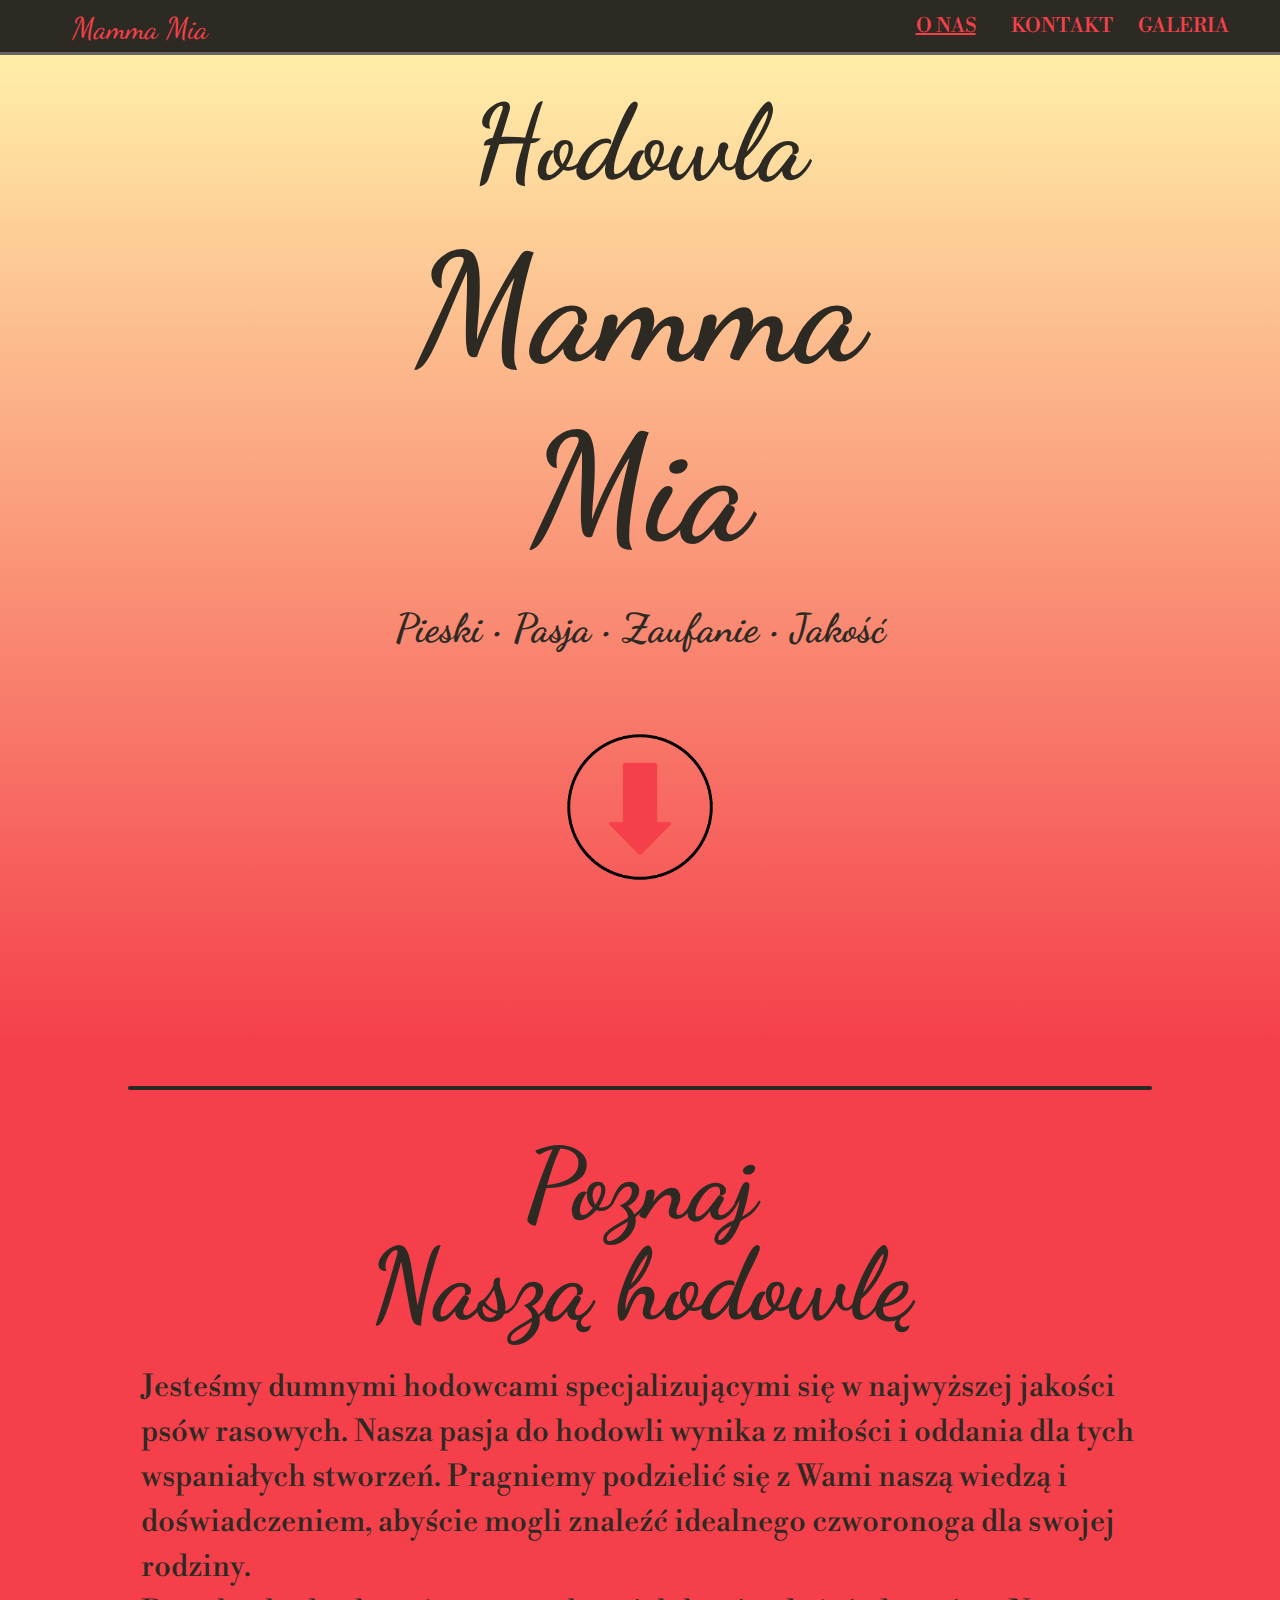
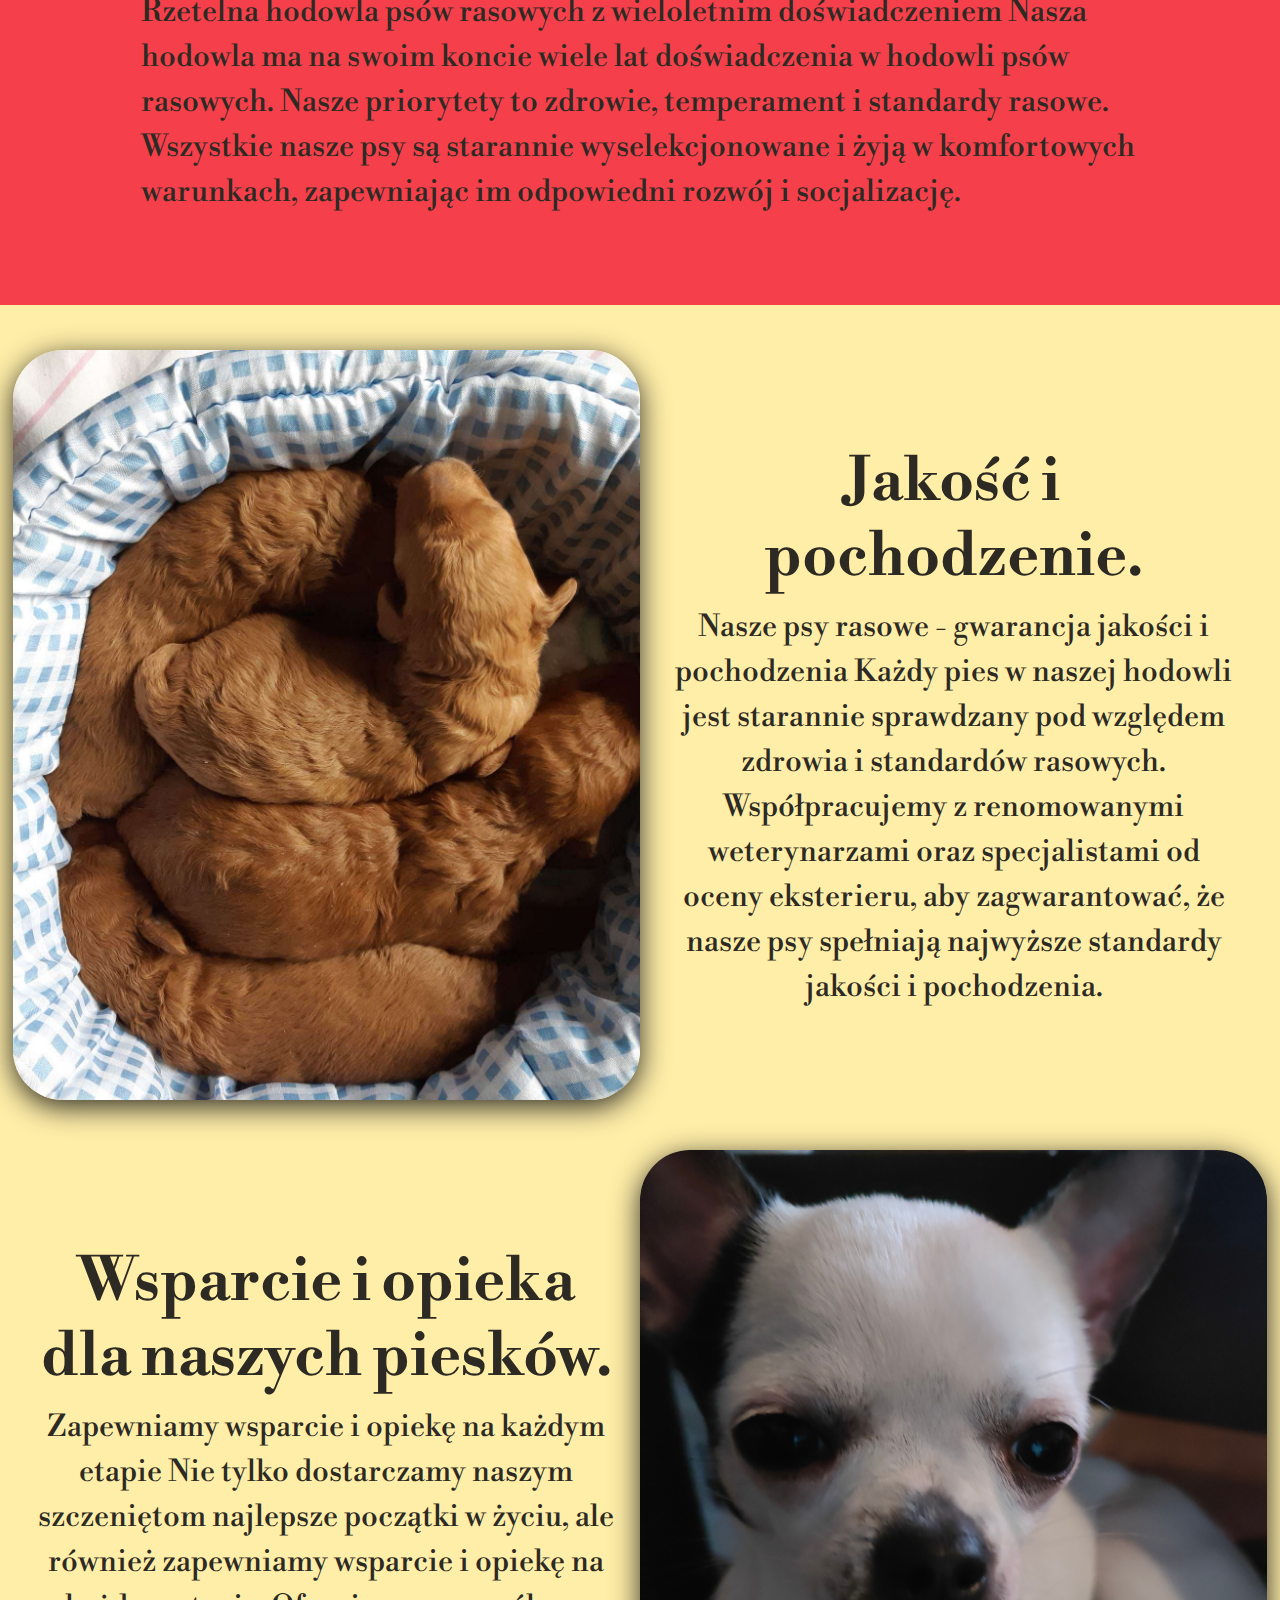
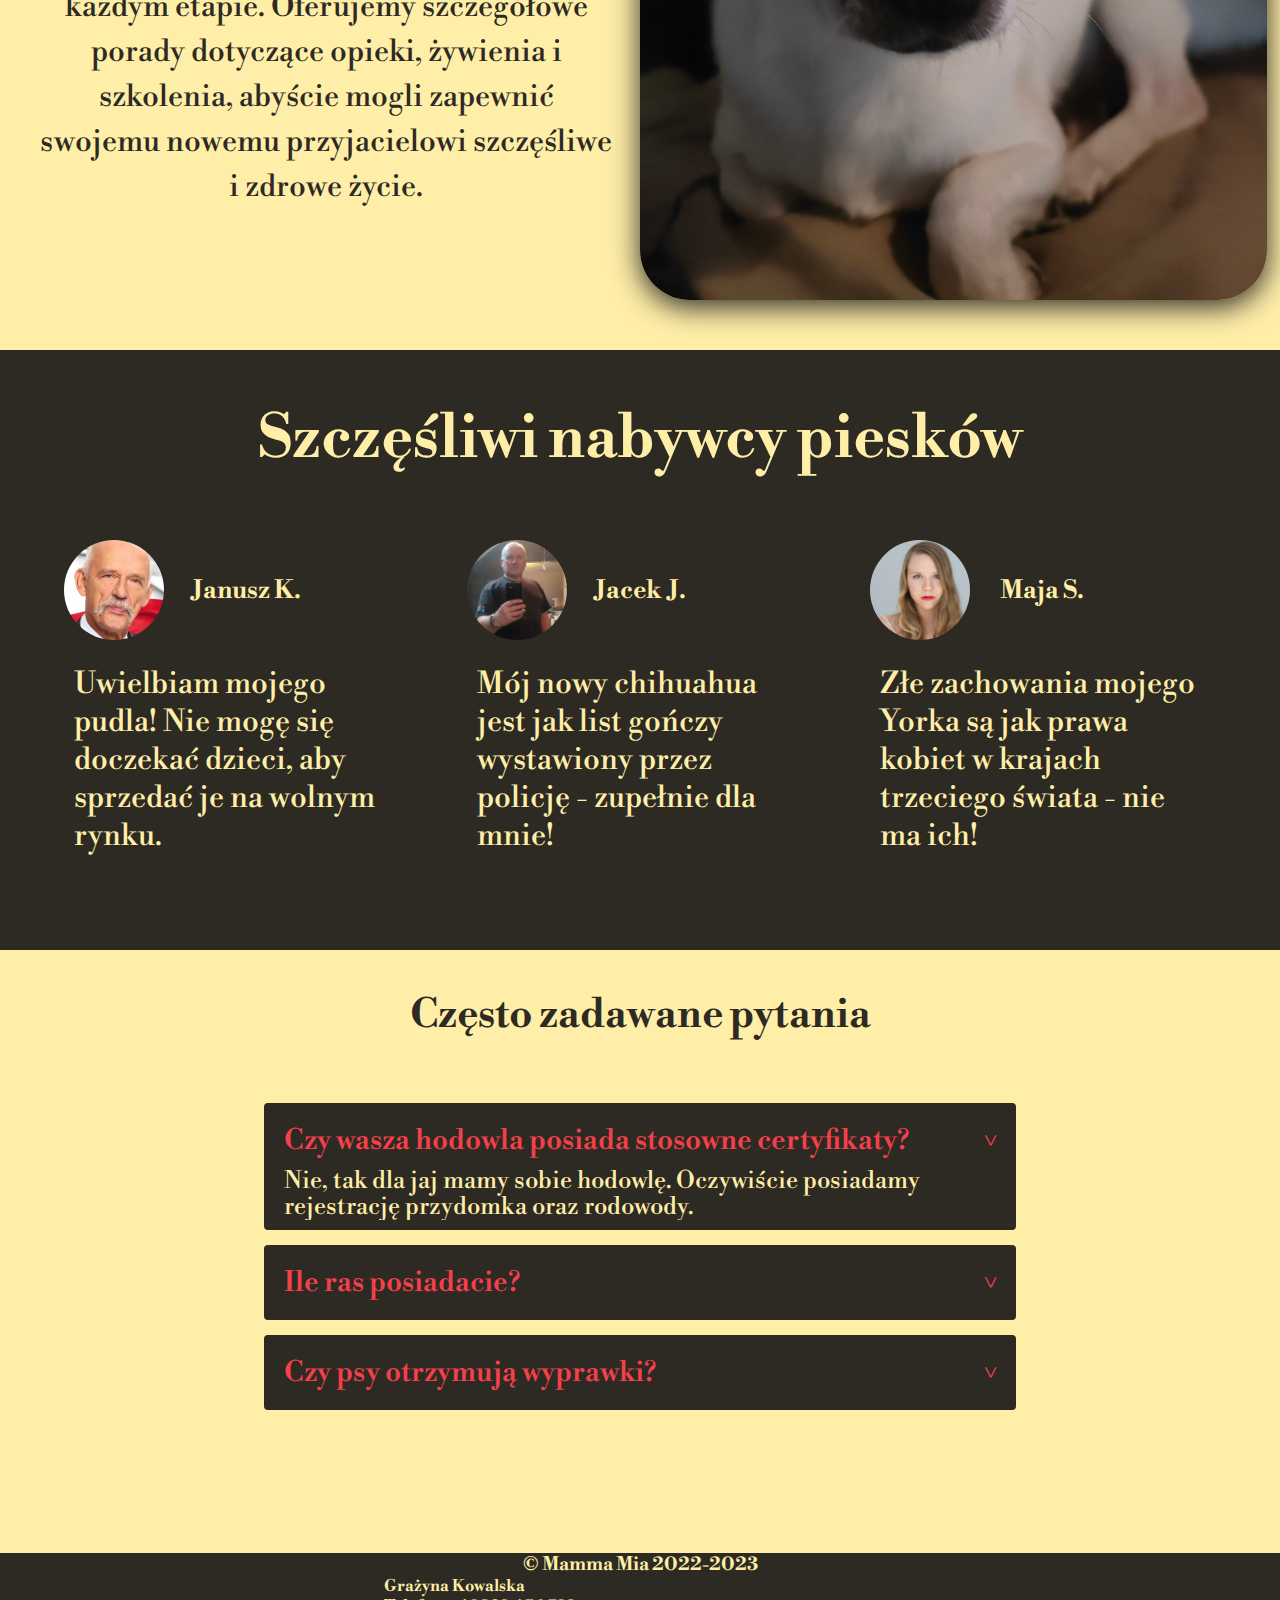
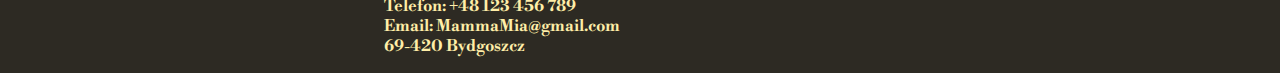
<file: index.html>
<!DOCTYPE html>
<html lang="pl-PL">
<head>
    <meta charset="UTF-8">

    <meta http-equiv='cache-control' content='no-cache'> 
    <meta http-equiv='expires' content='0'> 
    <meta http-equiv='pragma' content='no-cache'>
    <!-- Github rzeczy usunac gdy nie bedzie na githubie-->

    <link rel="preconnect" href="https://fonts.googleapis.com">
    <link rel="preconnect" href="https://fonts.gstatic.com" crossorigin>
    <link href="https://fonts.googleapis.com/css2?family=Libre+Bodoni&display=swap" rel="stylesheet">
    
    <link rel="preconnect" href="https://fonts.googleapis.com">
    <link rel="preconnect" href="https://fonts.gstatic.com" crossorigin>
    <link href="https://fonts.googleapis.com/css2?family=Dancing+Script:wght@700&display=swap" rel="stylesheet">    
    
    <meta name="description" content="Hodowla Mamma Mia to nasza domowa hodowla psów rasowych prowadzona z sercem i humorem">
    <meta name="keywords" content="Mamma Mia, Hodowla Mamma Mia, Hodowla, Hodowla psów">
    <meta name="author" content="Justyn Odyjas">

    <meta http-equiv="X-UA-Compatible" content="IE=edge">
    <meta name="viewport" content="width=device-width, initial-scale=1.0">
    <link rel="stylesheet" href="style.css">
    <title>Mamma Mia - O nas!</title>
</head>
<body>
    <nav> 
        <a class="logo_w_nav" href="index.html"> Mamma Mia </a>
        <a href="index.html" class="wybrane"> O nas</a>
        <a href="kontakt.html"> Kontakt</a>
        <a href="galeria.html"> Galeria</a>
    </nav>
    <main>



        <div class="header_i_glowny_tekst">
            <header>
               <!-- 
                <div class="koszyk">
                    <img class="img_koszyk"src="images/piesek_w_kocu.jpg" alt="Małe pudle w koszyczku">
                </div> 
                -->
                <div class="textWHeader">
                    <h1>Hodowla <br>Mamma Mia</h1>
                    <h3> Pieski • Pasja • Zaufanie • Jakość</h3>
                    <!-- img src="images/" alt="" class="logo"> -->
                    <a href="#Poznaj"> <img src="images/zobacz_dalej.png"></a>
                </div>
            </header>



            <div class="glowny_tekst">
                <div id="Poznaj" class="kreska_pod_header"></div>
                <h2> Poznaj <br> Naszą hodowlę </h2>
                <div class="flex">
                    <p>
                        Jesteśmy dumnymi hodowcami specjalizującymi się w najwyższej jakości psów rasowych. Nasza pasja do hodowli wynika z miłości i oddania dla tych wspaniałych stworzeń. Pragniemy podzielić się z Wami naszą wiedzą i doświadczeniem, abyście mogli znaleźć idealnego czworonoga dla swojej rodziny.
                        <br>
                        Rzetelna hodowla psów rasowych z wieloletnim doświadczeniem
Nasza hodowla ma na swoim koncie wiele lat doświadczenia w hodowli psów rasowych. Nasze priorytety to zdrowie, temperament i standardy rasowe. Wszystkie nasze psy są starannie wyselekcjonowane i żyją w komfortowych warunkach, zapewniając im odpowiedni rozwój i socjalizację.
                    </p>
                    <div class="puste_miejsce"></div>                
                </div>
    
            </div>
        </div>



        <div class="zdjecie_z_tekstem">
            <div class="zdjecie">
                <img src="images/pieski_w_koszyczku.jpg" alt="Zdjecie bozenki">
            </div>
            <div>
                <h2>Jakość i pochodzenie. </h2>
                <p>
                    Nasze psy rasowe - gwarancja jakości i pochodzenia
                    Każdy pies w naszej hodowli jest starannie sprawdzany pod względem zdrowia i standardów rasowych. Współpracujemy z renomowanymi weterynarzami oraz specjalistami od oceny eksterieru, aby zagwarantować, że nasze psy spełniają najwyższe standardy jakości i pochodzenia.
                </p>
            </div>
        </div>
        <div class="zdjecie_z_tekstem">
            <div>
                <h2>Wsparcie i opieka dla naszych piesków. </h2>
                <p>
                    Zapewniamy wsparcie i opiekę na każdym etapie
                    Nie tylko dostarczamy naszym szczeniętom najlepsze początki w życiu, ale również zapewniamy wsparcie i opiekę na każdym etapie. Oferujemy szczegółowe porady dotyczące opieki, żywienia i szkolenia, abyście mogli zapewnić swojemu nowemu przyjacielowi szczęśliwe i zdrowe życie.
                </p>
            </div>
            <div class="zdjecie">
                <img src="images/IMG20220411135543.jpg" alt="Zdjecie bozenki">
            </div>
        </div>


        
        <div class="opinie">
            <h2>Szczęśliwi nabywcy piesków</h2>
            <div class="klient">
                <div class="o_kliencie">
                    <div class="klient_zdjecie_div">
                        <img src="images/klient1.jpg" alt="">
                    </div>
                    <h3>Janusz K.</h3>
                </div>
                <br>
                <p> Uwielbiam mojego pudla! Nie mogę się doczekać dzieci, aby sprzedać je na wolnym rynku.</p>

            </div>
            <div class="rozdzielacz_opini"></div>
            <div class="klient">
                <div class="o_kliencie">
                    <div class="klient_zdjecie_div">
                        <img src="images/klient2.webp" alt="">
                    </div>
                    <h3>Jacek &nbspJ.</h3>
                </div>
                <br>
            
                <p>
                    Mój nowy chihuahua jest jak list gończy wystawiony przez policję - zupełnie dla mnie!
                </p>
            </div>

            <div class="rozdzielacz_opini"></div>

            <div class="klient">
                    <div class="o_kliencie">
                        <div class="klient_zdjecie_div">
                            <img src="images/klient3.jpg" alt="">
                        </div>
                        <h3>Maja S.</h3>
                    </div>
                    <br>
                 <p> 
                    Złe zachowania mojego Yorka są jak prawa kobiet w krajach trzeciego świata - nie ma ich!
                </p>
            </div>
        </div>
        <div>
            <br><br>
        </div>
        <div class="pytania_i_odpowiedzi">
            <h2> Często zadawane pytania</h2>
            <ul>
                <li>
                    <label for="jeden"> Czy wasza hodowla posiada stosowne certyfikaty? <span>&#x3e;</span></label>
                    <input type="radio" name="faq" id="jeden" checked>
                    <div class="odpowiedz">
                        <p>Nie, tak dla jaj mamy sobie hodowlę. Oczywiście posiadamy rejestrację przydomka oraz rodowody.</p>
                    </div>
                </li>
                <li>
                    <label for="dwa"> Ile ras posiadacie? <span>&#x3e;</span></label>
                    <input type="radio" name="faq" id="dwa">
                    <div class="odpowiedz">
                        <p>Jedną kocią oraz trzy psie.<strong> Kot Brytyjski krótkowłosy </strong>, a z psich posiadamy <strong> Pudle, Yorki, Chihuahuły </strong></p>
                    </div>
                </li>
                <li>
                    <label for="trzy"> Czy psy otrzymują wyprawki? <span>&#x3e;</span></label>
                    <input type="radio" name="faq" id="trzy">
                    <div class="odpowiedz">
                        <p>Psy otrzymują do domu wyprawki Royal Canin. Są w nich wszystkie potrzebne rzeczy psu na start, oraz kod rabatowy na karmę.</p>
                    </div>
                </li>
            </ul>
        </div>
        <footer>
            <h3> &copy; Mamma Mia 2022-2023</h3>
            <div>
                <h4> Grażyna Kowalska</h4>
                <h4> Telefon: +48 123 456 789</h4>
                <h4> Email: MammaMia@gmail.com</h4>
                <h4> 69-420 Bydgoszcz</h4>
            </div>
        </footer>
    </main>
</body>
</html>
</file>
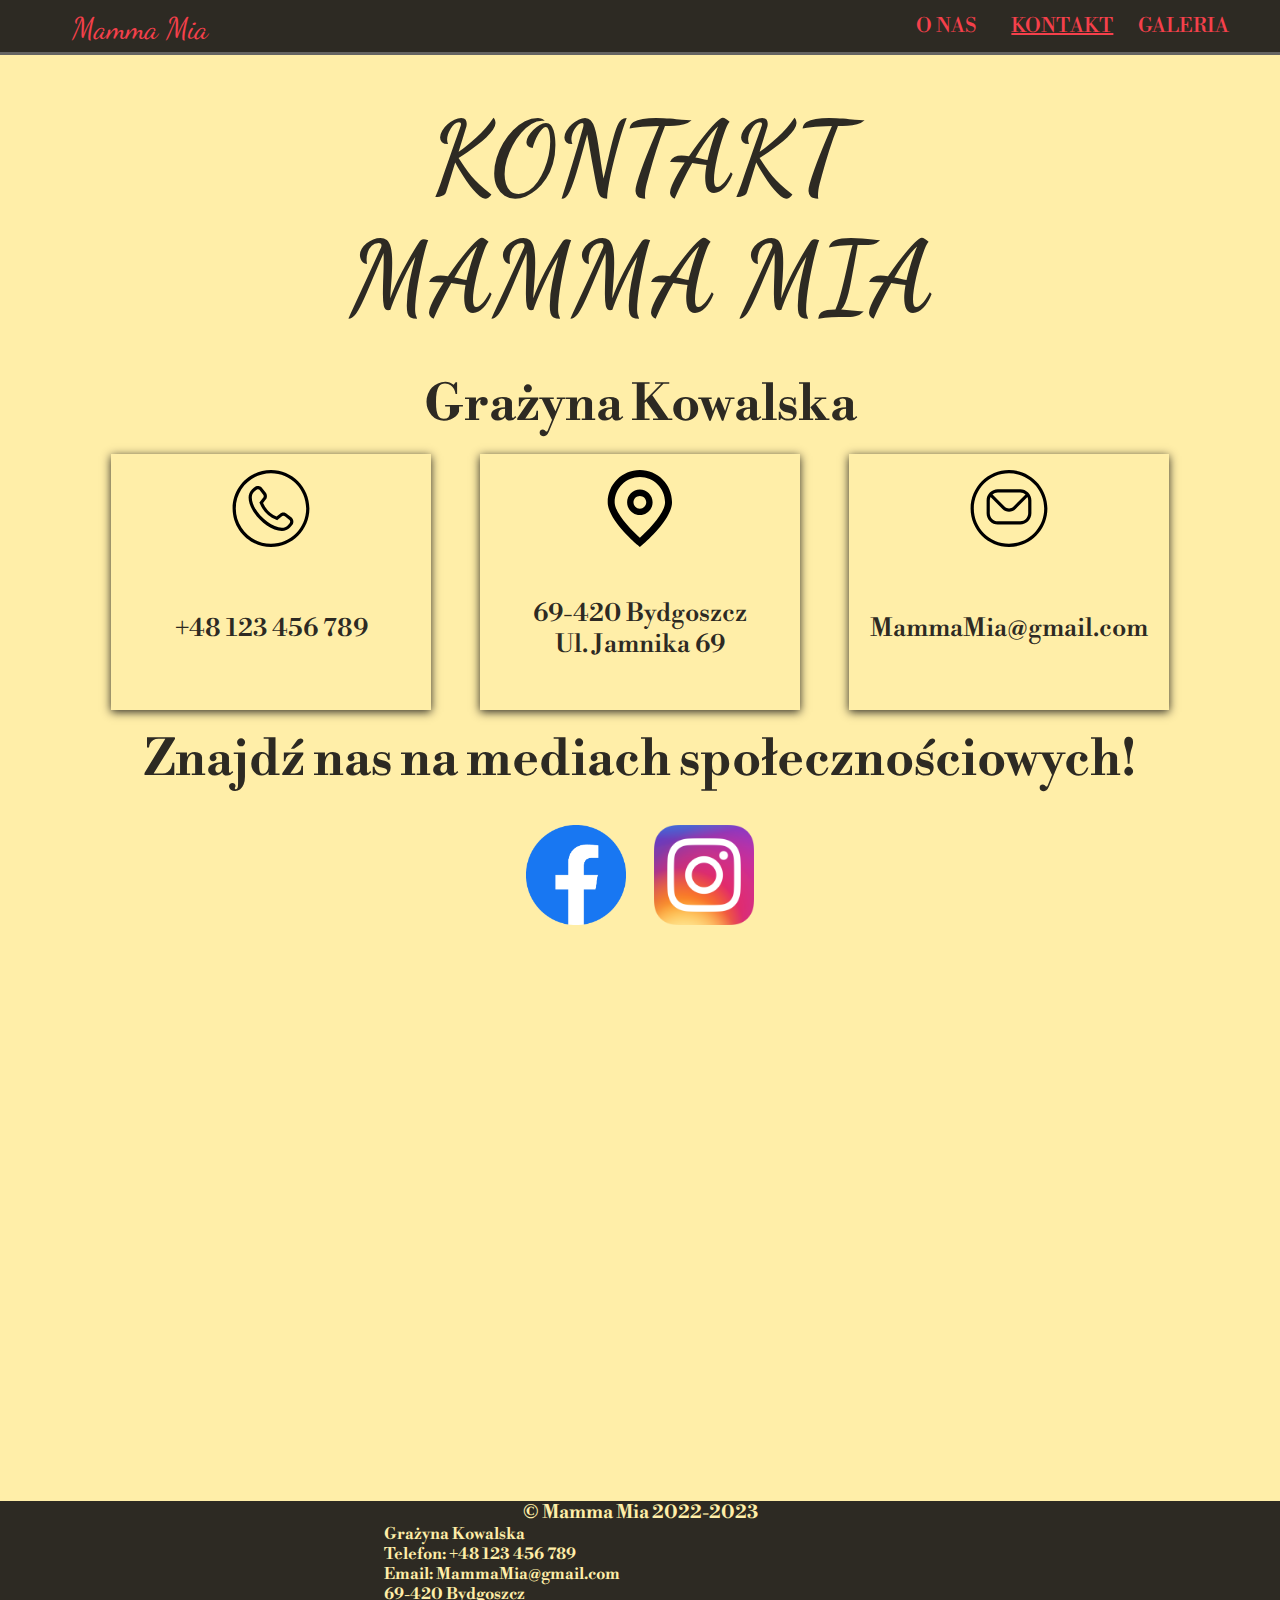
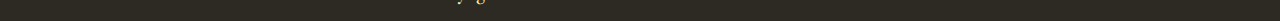
<file: kontakt.html>
<!DOCTYPE html>
<html lang="pl-PL">
<head>
    <meta charset="UTF-8">

    <meta http-equiv='cache-control' content='no-cache'> 
    <meta http-equiv='expires' content='0'> 
    <meta http-equiv='pragma' content='no-cache'>
    <!-- Github rzeczy usunac gdy nie bedzie na githubie-->
    
    <link rel="preconnect" href="https://fonts.googleapis.com">
    <link rel="preconnect" href="https://fonts.gstatic.com" crossorigin>
    <link href="https://fonts.googleapis.com/css2?family=Libre+Bodoni&display=swap" rel="stylesheet">
    
    <meta name="description" content="Hodowla Mamma Mia to nasza domowa hodowla psów rasowych prowadzona z sercem i humorem">
    <meta name="keywords" content="Mamma Mia, Hodowla Mamma Mia, Hodowla, Hodowla psów, Hodowla Mamma Mia Kontakt">
    <meta name="author" content="Justyn Odyjas">

    <link rel="preconnect" href="https://fonts.googleapis.com">
    <link rel="preconnect" href="https://fonts.gstatic.com" crossorigin>
    <link href="https://fonts.googleapis.com/css2?family=Dancing+Script:wght@700&display=swap" rel="stylesheet">  
    <meta http-equiv="X-UA-Compatible" content="IE=edge">
    <meta name="viewport" content="width=device-width, initial-scale=1.0">
    <link rel="stylesheet" href="style.css">
    <title>Kontakt</title>
</head>
<body>
    <nav> 
        <a class="logo_w_nav" href="index.html"> Mamma Mia </a>
        <a href="index.html"> O nas</a>
        <a href="kontakt.html" class="wybrane" > Kontakt</a>
        <a href="galeria.html"> Galeria</a>
    </nav>
    <main>
        <div class="kontakt">
            <div class="kontakt_lewy">
                    <h1> Kontakt <br> Mamma Mia </h1>
                    <h2> Grażyna Kowalska </h2>
                <div class="kontakt_tekst">
                    
                    <div class="ikonka">
                        <img src="images/circle-phone.svg">
                        <p>+48 123 456 789</p>
                    </div>
                    <div class="ikonka">
                        <img src="images/marker.svg">
                        <p>69-420 Bydgoszcz <br> Ul. Jamnika 69</p>
                    </div>
                    <div class="ikonka">
                        <img src="images/circle-envelope.svg">
                        <p>MammaMia@gmail.com</p>
                    </div>       

                    <!--
                    <h1> Kontakt </h2>
                    <br>
                    <h1> Mamma Mia</h2>
                    <br>
                    <h2> Grażyna Kowalska</h2>
                    <br>
                    <p>Adres: 69-420 Bydgoszcz, Ul. Jamnika 69 <br> tel. +48 123 456 789 <br> email: MammaMia@gmail.com</p>
                    -->
                </div>

                <div class="kontakt_media">
                    <h2> Znajdź nas na mediach społecznościowych!</h2>
                    <br> <br>
                    <a href="https://www.facebook.com/"> <img src="images/fb.png" width="100px" alt="Nasz facebook"></a>
                    <a href="https://www.facebook.com/"> <img src="images/Instagram_icon.png.webp" width="100px" alt="Nasz facebook"></a>
                </div>
            </div>
            <div class="mapa">
                <iframe src="https://www.google.com/maps/embed?pb=!1m18!1m12!1m3!1d153225.48196999475!2d17.72638861757867!3d53.12548596828899!2m3!1f0!2f0!3f0!3m2!1i1024!2i768!4f13.1!3m3!1m2!1s0x47031386764ebd6f%3A0xe49ee48c4b65f30e!2sBydgoszcz!5e0!3m2!1spl!2spl!4v1683142402742!5m2!1spl!2spl" width="220%" height="95%" style="border:0;" allowfullscreen="" loading="lazy" referrerpolicy="no-referrer-when-downgrade"></iframe>            
            </div>
        </div>
        <footer>
            <h3> &copy; Mamma Mia 2022-2023</h3>
            <div>
                <h4> Grażyna Kowalska</h4>
                <h4> Telefon: +48 123 456 789</h4>
                <h4> Email: MammaMia@gmail.com</h4>
                <h4> 69-420 Bydgoszcz</h4>
            </div>
        </footer>
    </main>
</body>
</html>
</file>
<file: style.css>
* {
    box-sizing: border-box;
    padding: 0px;
    margin: 0px;
    font-family: 'Libre Bodoni', serif;
}
:root {
    /* może  #ffe88c;  Mamie się podobają:  #ED0004 #0023E0 #FFF1F0*/
    --color1: #ffeea8;
    --color2: #2d2a23;
    --color3: #fc2634;
    --color4: #f5404b;

    /*
    --color1: #ffeea8;
    --color2: #2d2a23;
    --color3: #fc2634;
    --color4: #f5404b; */
}

body {
    color: var(--color2);
    background: var(--color1)
    /* linear-gradient(45deg,rgba(155,167,177, 0.7), transparent),
    repeating-linear-gradient(45deg, rgba(200,148,93,0.5) 0%,rgba(200,148,93, 1) 5%, rgb(112,75,50) 5%, rgba(112,75,50,0.5) 6%,transparent 6%,transparent 25%),
    rgba(143,169,188,0.5) repeating-linear-gradient(-45deg, rgb(117,118,121) 0%, rgba(117,118,121,0.5) 5%, transparent 5%, transparent 30%) */
    /* piękny griadient mojej roboty :) */
}
nav{
    display: flex;
    justify-content: flex-end;
    background-color: var(--color2);
    top: 0%;
    width: 100vw;
    display: flex;
    position: fixed;
    height: 55px;
    align-items:center;
    z-index: 999;
    border-bottom: 3px solid rgba(128, 128, 128, 0.683);
    padding-right: 3%;

}
nav a {
    margin: 1%;
    font-size: 20px;
    text-align: center;
    display: flex;
    align-items: center;
    justify-content: center;
    width: 120px;
    height: 60%;
    color: var(--color4);
    text-decoration: none;
    text-transform:uppercase ;
    border-radius: 25px;
}
nav a:hover {
    opacity: 0.8;
    color: #fc2634;
}
nav > .wybrane {
    text-decoration: 2px var(--color4) underline;
}
nav h1 {
    text-align: right;
    margin-left:25%;
}
nav h2 {
    margin-right: auto;
    margin-left: 5%;
    font-family: 'Dancing Script', cursive;
    color: var(--color1);
}
.logo_w_nav {
    text-align: left;
    margin-left:25%;
    padding-left: 60px;
    margin: 1%;
    font-size: 30px;
    display: inline;
    width: 100%;
    height: 60%;
    color: var(--color4);
    text-decoration: none;
    border-radius: 25px;
    text-transform: none;
    font-family: 'Dancing Script', cursive;
}
.header_i_glowny_tekst {
    margin: 0%;
    margin-bottom: 5vh;
    background-color: var(--color4);
}
header{
    background-image: linear-gradient(var(--color1) 0%,var(--color4) 100%);
    min-height: 95vh;
    align-items: center;
    justify-content: center;
    display: flex;
    flex-wrap: wrap;
    margin-top: 55px;
    /*     flex-direction: column; */

}
.textWHeader a{
    font-size: 45px;
    border-radius: 50px;
    display: inline-block;
    padding: 5px 0;
    text-decoration: none;
    font-weight: bold;
    width: 100%;
}
.textWHeader img{
    display: inline-block;
    width: 300px;
    }
.kreska_pod_header{
    margin: auto;
    width: 80vw;
    height: 0.5vh;
    background-color: var(--color2);
    margin-top: -5vh;
    border-radius: 75px;
}
.logo{
    margin-top: 15%;
    width: 50%;
    border-radius: 50%;
}
.img_koszyk {
    width: 100%;
    height: 100%;
    object-fit: cover;
    object-position: 25% 75%;
    opacity: 0.7;
    /*     ladnie zdjecie przycina :) */

}
.koszyk{
    text-align: center;
    width: 50%;
    height: 100%;

}
.textWHeader {
    height: 100%;
    margin: 5% 0%;
    text-align: center;
    
}
.textWHeader > h1 {
    margin-top: -80px;
    font-family: 'Dancing Script', cursive;
    font-size: 150px;
}
.textWHeader > h1::first-line {
    font-family: 'Dancing Script', cursive;
    font-size: 70%;
}
.textWHeader > h3{
    font-family: 'Dancing Script', cursive;
    font-size: 250%;
    margin-top: 5%;
}
main > div {
    margin: 0px 1%;
}
.glowny_tekst {
    background-color: var(--color4);
    padding: 10vh 10vw;
}
.glowny_tekst h2 {
    font-family: 'Dancing Script', cursive;

    text-align: center;
    font-size:100px;
    line-height: 100px;
    margin-bottom: 30px;
    padding-top: 5vh;
}
.glowny_tekst p {
    padding: 0px 1vw;
    line-height: 45px;
    min-width: 200px;
    margin-top: 2vh;
    font-size: 30px;
}

.puste_miejsce {
    min-width: 30%;
    height: 0px;
}
.zdjecie_z_tekstem {
    margin-bottom: 5vh;
    min-height: 200px;
    display: flex;
    align-items: center;
}
.zdjecie_z_tekstem div{
    width: 50%;
}
.zdjecie {
    width: 50%;
}
.zdjecie_z_tekstem img {
    box-shadow: var(--color2) 0px 7px 29px 0px;    
    width: 100%;
    height: 750px;
    border-radius: 50px;
    object-fit: cover;
}
.zdjecie_z_tekstem h2 {
    font-size: 60px;
    margin: 0 20px;
    padding: 5px;
    text-align: center; 
}
.zdjecie_z_tekstem p {
    font-size: 30px;
    margin: 0 20px;
    padding: 5px;
    text-align: center;
    line-height: 45px;
}
.opinie {
    height: 600px;
    display: flex;
    flex-wrap: wrap;
    margin: 0px;
    background-color: var(--color2);
    color: var(--color1);
    align-items: center;
    justify-content: center;
    gap: 2.5%;
    padding: 4% 5%;
}
.o_kliencie {
    display: flex;
}
.klient_zdjecie_div {
    width: 100px;
    height: 100px;
}
.opinie img{
    -webkit-user-drag: none;  
    width: 100%;
    object-fit: cover;
    height: 100%;
    border-radius: 50%;
}
.opinie h2 {
    align-self: first baseline;
    text-align: center;
    width: 100%;
    font-size: 60px;
    margin-bottom: 20px;
}
.klient {
    width: 30%;
    height: 70%;
    border-radius: 40px;
}
.rozdzielacz_opini {
    border-radius: 75px;
    background-color: var(--color4);
    width: 0vw;
    height: 0.5vh;
}
.opinie p {
    color: var(--color1);
    font-size: 30px;
    padding: 5px 10px;
}
.opinie h3 {
    width: 60%;
    margin: auto;
    color: var(--color1);
    font-size: 25px;
    padding: 0px 10px;
}

.pytania_i_odpowiedzi {
    color: var(--color1);
}
.pytania_i_odpowiedzi > h2 {
    color: var(--color2);
    width: 100%;
    text-align: center;
    font-size: 40px;
    margin-bottom: 5%;
}
.pytania_i_odpowiedzi label{
    color: var(--color4);
    padding: 10px;
    display: flex;
    align-items: center;
    justify-content: space-between;
    font-size: 28px;
    font-weight: 500;
    cursor: pointer;
}
.pytania_i_odpowiedzi label + input[type="radio"] {
    display: none;
}
.pytania_i_odpowiedzi span {
    transform: rotate(90deg);
    font-size: 22px;
}
.pytania_i_odpowiedzi ul {
    margin: 0% auto;
    width: 60%;
    min-height: 50vh;
}
.pytania_i_odpowiedzi li {
    list-style: none;
    width: 100%;
    margin-bottom: 2%;
    background-color: var(--color2);
    padding: 10px;
    border-radius: 4px;
}
.pytania_i_odpowiedzi .odpowiedz {
    font-size: 24px;
    padding: 0 10px;
    line-height: 26px;
    max-height: 0;
    overflow: hidden;
    transition: max-height 0s linear;
}
.pytania_i_odpowiedzi label + input[type="radio"]:checked + .odpowiedz {
    max-height: 1000vh;
}
footer {
    background-color: var(--color2);
    color: var(--color1);
    height: 120px;
    text-align: left;
}
footer h3 {
    text-align: center;
}
footer div {
    width: 40%;
    margin-left: 30%;
}
input[type="radio"]:checked + .pytania_i_odpowiedzi::before span {
    color: blue;
}
/* dla galeri 33: https://1stwebdesigner.com/css-effects/ 

██████████████████████████████████████████████████████████████████████████████████████████████████████████
█░░░░░░░░░░░░░░█░░░░░░░░░░░░░░█░░░░░░█████████░░░░░░░░░░░░░░█░░░░░░░░░░░░░░░░███░░░░░░░░░░█░░░░░░░░░░░░░░█
█░░▄▀▄▀▄▀▄▀▄▀░░█░░▄▀▄▀▄▀▄▀▄▀░░█░░▄▀░░█████████░░▄▀▄▀▄▀▄▀▄▀░░█░░▄▀▄▀▄▀▄▀▄▀▄▀░░███░░▄▀▄▀▄▀░░█░░▄▀▄▀▄▀▄▀▄▀░░█
█░░▄▀░░░░░░░░░░█░░▄▀░░░░░░▄▀░░█░░▄▀░░█████████░░▄▀░░░░░░░░░░█░░▄▀░░░░░░░░▄▀░░███░░░░▄▀░░░░█░░▄▀░░░░░░▄▀░░█
█░░▄▀░░█████████░░▄▀░░██░░▄▀░░█░░▄▀░░█████████░░▄▀░░█████████░░▄▀░░████░░▄▀░░█████░░▄▀░░███░░▄▀░░██░░▄▀░░█
█░░▄▀░░█████████░░▄▀░░░░░░▄▀░░█░░▄▀░░█████████░░▄▀░░░░░░░░░░█░░▄▀░░░░░░░░▄▀░░█████░░▄▀░░███░░▄▀░░░░░░▄▀░░█
█░░▄▀░░██░░░░░░█░░▄▀▄▀▄▀▄▀▄▀░░█░░▄▀░░█████████░░▄▀▄▀▄▀▄▀▄▀░░█░░▄▀▄▀▄▀▄▀▄▀▄▀░░█████░░▄▀░░███░░▄▀▄▀▄▀▄▀▄▀░░█
█░░▄▀░░██░░▄▀░░█░░▄▀░░░░░░▄▀░░█░░▄▀░░█████████░░▄▀░░░░░░░░░░█░░▄▀░░░░░░▄▀░░░░█████░░▄▀░░███░░▄▀░░░░░░▄▀░░█
█░░▄▀░░██░░▄▀░░█░░▄▀░░██░░▄▀░░█░░▄▀░░█████████░░▄▀░░█████████░░▄▀░░██░░▄▀░░███████░░▄▀░░███░░▄▀░░██░░▄▀░░█
█░░▄▀░░░░░░▄▀░░█░░▄▀░░██░░▄▀░░█░░▄▀░░░░░░░░░░█░░▄▀░░░░░░░░░░█░░▄▀░░██░░▄▀░░░░░░█░░░░▄▀░░░░█░░▄▀░░██░░▄▀░░█
█░░▄▀▄▀▄▀▄▀▄▀░░█░░▄▀░░██░░▄▀░░█░░▄▀▄▀▄▀▄▀▄▀░░█░░▄▀▄▀▄▀▄▀▄▀░░█░░▄▀░░██░░▄▀▄▀▄▀░░█░░▄▀▄▀▄▀░░█░░▄▀░░██░░▄▀░░█
█░░░░░░░░░░░░░░█░░░░░░██░░░░░░█░░░░░░░░░░░░░░█░░░░░░░░░░░░░░█░░░░░░██░░░░░░░░░░█░░░░░░░░░░█░░░░░░██░░░░░░█
██████████████████████████████████████████████████████████████████████████████████████████████████████████
*/
.galeria_header {
    margin: 0%;
    margin: 55px 0px;
        width: 100%;
    height: 45vh;
    background-color: var(--color1);
}
.galeria_header h1 {
    text-align: center;


    font-size: 100px;
    font-family: 'Dancing Script', cursive;
}
.galeria_header p {
    text-align: center;
    font-size: 50px;
    margin: 50px 5%;
}
.galeria_header h3 {
    text-align: center;
    font-size: 40px;
}







.grid {
    margin: 0px auto;
    padding: 5vh;
    width: 96vw;
    background-color: rgba(128, 128, 128, 0.8);
    display: grid;
    grid-template-columns: repeat(4, 21.5vw);
    grid-template-rows: repeat(4, 50vh);
    grid-auto-rows: 50vh;
    column-gap: 2vh;
    row-gap: 2vh;
}
.grid img {
    width: 100%;
    height: 100%;
    object-fit: cover;
    object-position: 50% 50%;

    position: relative;
    display: block;
}
.galeria_zdjecie {
    padding: 2%;
    color: white;
    position: relative;
    text-align: center;

    overflow: hidden;
    cursor: default;
    background-color: var(--color4);
}
.galeria_zdjecie img:hover{
    transition: all 0.4s ease-in-out;
    opacity: 80%;
	transform: scale(1.1);

}
.galeria_zdjecie:hover .maska { 
	opacity: 1;
}
.maska {
    width: 100%;
    height: 100%;
    
    position: absolute;
    top: 0;
    left: 0;
    opacity: 0;
    background-color: rgba(0, 0, 0, 0.7); 
    transition: all 0.4s ease-in-out;
}

.galeria_zdjecie h2{
    margin-top: 10%;
    width: 100%;
    background-color: #704b32;
    font-size: 40px;
}
.galeria_zdjecie p{
    margin-top: 5%;
    font-size: 25px;
}







.col_span2 {
    grid-column-end: span 2;
}
.row_span2 {
    grid-row-end: span 2;
}
.col_span3 {
    grid-column-end: span 3;
}

/* 
██████████████████████████████████████████████████████████████████████████████████████████████████████████████████████
█░░░░░░██░░░░░░░░█░░░░░░░░░░░░░░█░░░░░░██████████░░░░░░█░░░░░░░░░░░░░░█░░░░░░░░░░░░░░█░░░░░░██░░░░░░░░█░░░░░░░░░░░░░░█
█░░▄▀░░██░░▄▀▄▀░░█░░▄▀▄▀▄▀▄▀▄▀░░█░░▄▀░░░░░░░░░░██░░▄▀░░█░░▄▀▄▀▄▀▄▀▄▀░░█░░▄▀▄▀▄▀▄▀▄▀░░█░░▄▀░░██░░▄▀▄▀░░█░░▄▀▄▀▄▀▄▀▄▀░░█
█░░▄▀░░██░░▄▀░░░░█░░▄▀░░░░░░▄▀░░█░░▄▀▄▀▄▀▄▀▄▀░░██░░▄▀░░█░░░░░░▄▀░░░░░░█░░▄▀░░░░░░▄▀░░█░░▄▀░░██░░▄▀░░░░█░░░░░░▄▀░░░░░░█
█░░▄▀░░██░░▄▀░░███░░▄▀░░██░░▄▀░░█░░▄▀░░░░░░▄▀░░██░░▄▀░░█████░░▄▀░░█████░░▄▀░░██░░▄▀░░█░░▄▀░░██░░▄▀░░███████░░▄▀░░█████
█░░▄▀░░░░░░▄▀░░███░░▄▀░░██░░▄▀░░█░░▄▀░░██░░▄▀░░██░░▄▀░░█████░░▄▀░░█████░░▄▀░░░░░░▄▀░░█░░▄▀░░░░░░▄▀░░███████░░▄▀░░█████
█░░▄▀▄▀▄▀▄▀▄▀░░███░░▄▀░░██░░▄▀░░█░░▄▀░░██░░▄▀░░██░░▄▀░░█████░░▄▀░░█████░░▄▀▄▀▄▀▄▀▄▀░░█░░▄▀▄▀▄▀▄▀▄▀░░███████░░▄▀░░█████
█░░▄▀░░░░░░▄▀░░███░░▄▀░░██░░▄▀░░█░░▄▀░░██░░▄▀░░██░░▄▀░░█████░░▄▀░░█████░░▄▀░░░░░░▄▀░░█░░▄▀░░░░░░▄▀░░███████░░▄▀░░█████
█░░▄▀░░██░░▄▀░░███░░▄▀░░██░░▄▀░░█░░▄▀░░██░░▄▀░░░░░░▄▀░░█████░░▄▀░░█████░░▄▀░░██░░▄▀░░█░░▄▀░░██░░▄▀░░███████░░▄▀░░█████
█░░▄▀░░██░░▄▀░░░░█░░▄▀░░░░░░▄▀░░█░░▄▀░░██░░▄▀▄▀▄▀▄▀▄▀░░█████░░▄▀░░█████░░▄▀░░██░░▄▀░░█░░▄▀░░██░░▄▀░░░░█████░░▄▀░░█████
█░░▄▀░░██░░▄▀▄▀░░█░░▄▀▄▀▄▀▄▀▄▀░░█░░▄▀░░██░░░░░░░░░░▄▀░░█████░░▄▀░░█████░░▄▀░░██░░▄▀░░█░░▄▀░░██░░▄▀▄▀░░█████░░▄▀░░█████
█░░░░░░██░░░░░░░░█░░░░░░░░░░░░░░█░░░░░░██████████░░░░░░█████░░░░░░█████░░░░░░██░░░░░░█░░░░░░██░░░░░░░░█████░░░░░░█████
██████████████████████████████████████████████████████████████████████████████████████████████████████████████████████ */

.kontakt {
    background-color: var(--color1);
    width: 95vw;
    margin: auto;
    margin-top: 55px;
    display: flex;
    flex-wrap: wrap;
}
.kontakt h1 {
    margin: 3.5% 0;
    font-family: 'Dancing Script', cursive;
    text-transform: uppercase;
    font-size: 100px;
    width: 100%;
    text-align: center;
}
.kontakt_lewy {
    width: 100%;
}
.kontakt_tekst {
    display: flex;
    flex-wrap: wrap;
    align-items: center;
    justify-content: center;
}
.kontakt_tekst .ikonka {
    margin: 2%;
    display: flex;
    flex-wrap: wrap;
    align-items: center;
    justify-content: center;
    width: 25vw;
    height: 20vw;
    box-shadow: var(--color2) 0px 2px 9px 0px;    
}
.kontakt_media {
    text-align: center;
}
.kontakt_media a{
    margin: 0px 1%;
}
.kontakt h2 {
    font-size: 50px;
    width: 100%;
    text-align: center;
    line-height: 50px;
}
.ikonka img {
    width: 30%;
    height: 30%;
    align-self: flex-start;
    margin-top: 5%;
}
.ikonka p {
    font-size: 25px;
    text-align: center;
    width: 100%;
    font-weight: 500;
    align-self: flex-start;
}
.mapa {
    display: flex;
    margin: 5% 0;
    width: 100%;
    height: 50vh;
    justify-content: center;
}
.mapa iframe {
    width: 70%;
    border-radius: 40px;
}
@media only screen and (min-width: 2000px) {
nav {
    height: 100px;
}
nav h2 {
    font-size: 50px;
}
nav a {
    font-size: 35px;
    width: 150px;
}
.textWHeader > h1 {
    font-size: 250px;
}
.textWHeader > h3 {
    font-size: 80px;
}
.glowny_tekst h2{
    font-size: 145px;
    line-height: 125px;
}
.glowny_tekst p {
    font-size: 40px;
    line-height: 60px;
}

.zdjecie_z_tekstem p {
    font-size: 45px;
    line-height: 60px;
}

.zdjecie_z_tekstem h2 {
    font-size: 85px;
    line-height: 100px;
}
.opinie{
    height: 950px;
}
.opinie h2 {
    font-size: 85px;
    line-height: 100px;
}
.opinie p {
    font-size: 42px;
    line-height: 60px;
}
.klient_zdjecie_div {
    width: 200px;
    height: 200px;
}
.opinie h3{
    font-size: 60px;
    line-height: 60px;
}
.pytania_i_odpowiedzi > h2 {
    font-size: 85px;
    line-height: 100px;
}
.pytania_i_odpowiedzi label{
    font-size: 65px;
}
.pytania_i_odpowiedzi .odpowiedz {
    font-size: 50px;
    line-height: 60px;
}
footer{
    height: 250px;
}
footer h3{
    font-size: 45px;
}
footer h4{
    font-size: 35px;
}

/* kontakt */
.kontakt h1 {
    margin: 100px 0px;
    font-size: 120px;
}
.kontakt h2 {
    font-size: 70px;
}
.kontakt p {
    font-size: 40px;
}
.kontakt img{
    width: 200px;
}
.ikonka img{
    width: 40%;
    height: 40%;
}
.galeria_header h1 {
    margin: 150px 0;
    font-size: 150px;
}
.galeria_header p{
    font-size: 60px;
}
.galeria_header h3{
    font-size: 55px;
}
}
/*


█████████████████████████████████████████████████████████
█░░░░░░░░███░░░░░░░░░░░░░░█░░░░░░░░░░░░░░█░░░░░░░░░░░░░░█
█░░▄▀▄▀░░███░░▄▀▄▀▄▀▄▀▄▀░░█░░▄▀▄▀▄▀▄▀▄▀░░█░░▄▀▄▀▄▀▄▀▄▀░░█
█░░░░▄▀░░███░░▄▀░░░░░░▄▀░░█░░▄▀░░░░░░░░░░█░░▄▀░░░░░░▄▀░░█
███░░▄▀░░███░░▄▀░░██░░▄▀░░█░░▄▀░░█████████░░▄▀░░██░░▄▀░░█
███░░▄▀░░███░░▄▀░░██░░▄▀░░█░░▄▀░░░░░░░░░░█░░▄▀░░██░░▄▀░░█
███░░▄▀░░███░░▄▀░░██░░▄▀░░█░░▄▀▄▀▄▀▄▀▄▀░░█░░▄▀░░██░░▄▀░░█
███░░▄▀░░███░░▄▀░░██░░▄▀░░█░░░░░░░░░░▄▀░░█░░▄▀░░██░░▄▀░░█
███░░▄▀░░███░░▄▀░░██░░▄▀░░█████████░░▄▀░░█░░▄▀░░██░░▄▀░░█
█░░░░▄▀░░░░█░░▄▀░░░░░░▄▀░░█░░░░░░░░░░▄▀░░█░░▄▀░░░░░░▄▀░░█
█░░▄▀▄▀▄▀░░█░░▄▀▄▀▄▀▄▀▄▀░░█░░▄▀▄▀▄▀▄▀▄▀░░█░░▄▀▄▀▄▀▄▀▄▀░░█
█░░░░░░░░░░█░░░░░░░░░░░░░░█░░░░░░░░░░░░░░█░░░░░░░░░░░░░░█
█████████████████████████████████████████████████████████

*/






@media only screen and (max-width: 1050px) {
    .zdjecie_z_tekstem div {
        width: 100%;
        flex-wrap: wrap;
        border-radius: 0%;
    }
    .zdjecie_z_tekstem .zdjecie {
        width: 90%;
        order: -1;
        margin: 5% auto;
        
    }
    .zdjecie_z_tekstem img {
        width: 100%;
        height: 550px;
    }
    .zdjecie_z_tekstem {
        margin: 0%;
        padding: 0%;
        min-height: 200px;
        display: flex;
        flex-wrap: wrap;
    }
    .zdjecie_z_tekstem h2{
        font-size: 50px;
    }
    .opinie {
        height: 1200px;
    }
    .opinie p {
        font-size: 25px;
    }
    .klient {
        margin: auto;
        width: 90%;
        height: 200px;
    }
    .klient_zdjecie_div {
        margin: auto;
    }
    .rozdzielacz_opini {
        background-color: var(--color4);
        width: 80vw;
        height: 0.5vh;
        margin: 0 10px;
    }
    /* galeria */

    .galeria_header {
        margin: 0%;
        margin: 55px 0px;
        padding-bottom: 5%;
        width: 100%;
        height: auto;
    }
    .grid {
        width: auto;
        display: grid;
        grid-template-columns: 49.5% 49.5%;
        grid-template-rows:auto;
        grid-gap: 0%;
        margin: auto;
        padding: 2%;
    }
    /* kontakt */
    .kontakt_tekst .ikonka {
        margin: 2%;
        display: flex;
        flex-wrap: wrap;
        align-items: center;
        justify-content: center;
        width: 350px;
        height: 200px;
        box-shadow: var(--color2) 0px 2px 9px 0px;    
    
    }
    .mapa iframe {
        width: 90%;
        border-radius: 40px;
    }
    .ikonka:nth-child(2) {
        order: 69;
        
    }
}
/* 
██████████████████████████████████████████████
█░░░░░░░░░░░░░░█░░░░░░░░░░░░░░█░░░░░░░░░░░░░░█
█░░▄▀▄▀▄▀▄▀▄▀░░█░░▄▀▄▀▄▀▄▀▄▀░░█░░▄▀▄▀▄▀▄▀▄▀░░█
█░░▄▀░░░░░░░░░░█░░▄▀░░░░░░▄▀░░█░░▄▀░░░░░░▄▀░░█
█░░▄▀░░█████████░░▄▀░░██░░▄▀░░█░░▄▀░░██░░▄▀░░█
█░░▄▀░░░░░░░░░░█░░▄▀░░██░░▄▀░░█░░▄▀░░██░░▄▀░░█
█░░▄▀▄▀▄▀▄▀▄▀░░█░░▄▀░░██░░▄▀░░█░░▄▀░░██░░▄▀░░█
█░░▄▀░░░░░░▄▀░░█░░▄▀░░██░░▄▀░░█░░▄▀░░██░░▄▀░░█
█░░▄▀░░██░░▄▀░░█░░▄▀░░██░░▄▀░░█░░▄▀░░██░░▄▀░░█
█░░▄▀░░░░░░▄▀░░█░░▄▀░░░░░░▄▀░░█░░▄▀░░░░░░▄▀░░█
█░░▄▀▄▀▄▀▄▀▄▀░░█░░▄▀▄▀▄▀▄▀▄▀░░█░░▄▀▄▀▄▀▄▀▄▀░░█
█░░░░░░░░░░░░░░█░░░░░░░░░░░░░░█░░░░░░░░░░░░░░█
██████████████████████████████████████████████
*/
@media only screen and (max-width: 600px) {

    
    nav{
        width: 100%;
        display: flex;
        position: fixed;
        align-items:center;
    
    }
    nav a {
        font-size: 16px;
        text-align: center;
        width: 33%;
        height: 50%;
    }   
    nav h2 {
        display: none;
    }
    .logo_w_nav {
        display: none;
    }
    .koszyk{
        margin: auto;
        width: 100%;
        height: 50vh;
    }
    header{
        min-height: 55vh;
        align-items: center;
        justify-content: center;
        display: flex;
        flex-wrap: wrap;
        /*     flex-direction: column; */
    
    }
    .textWHeader {
        width: 100%;
        height: 100%;
        margin: auto;
        margin-top: 5%;
        text-align: center;
    }
    .textWHeader > h1 {
        font-family: 'Dancing Script', cursive;
        font-size: 65px;
        margin-top: 5%;
    }
    .textWHeader > h1::first-line {
        font-family: 'Dancing Script', cursive;
        font-size: 70%;
    }
    .textWHeader > h3{
        font-family: 'Dancing Script', cursive;
        font-size: 165%;
        margin-top: 5%;
    }
    .textWHeader a{
        display: none;
        height: 0px;
    }
    .glowny_tekst{
        padding: 4%;
    }
    .glowny_tekst h2 {
        font-size: 45px;
        line-height: 55px;
    }
    .glowny_tekst p {
        line-height: 35px;
        width: 100%;
        margin-top: 2vh;
        font-size: 25px;
        margin: 0%;
    }
    .zdjecie_z_tekstem {
        margin: 0%;
        min-height: 200px;
        display: flex;
        flex-wrap: wrap;
    }
    .zdjecie_z_tekstem h2 {
        margin: 0%;
        padding-left: 2%;
        text-align: center;
        font-size: 45px;
    }
    .zdjecie_z_tekstem p{
        margin: 0%;
        padding-left: 2%;
        text-align: left;
        font-size: 22px;
        line-height: 30px;
    }
    .zdjecie_z_tekstem .zdjecie{
        width: 100%;
    }
    .zdjecie_z_tekstem img {
        padding: 0%;
        width: 100%;
        order: -1;
        height: 400px;

        border-radius: 50px;
    }
    .puste_miejsce {
        width: 0px;
        height: 0px;
    }

    .opinie {
        height: 1400px;
        margin: 50px 0px;
        gap: 0%;
        padding: 2% 5%;
    }
    .opinie p{
        border-left: var(--color1) 2px solid;
        border-right: var(--color1) 2px solid;
    }
    .opinie h2 {
        font-size: 45px;
    }
    .klient {
        margin: auto;
        width: 90%;
        height: 300px;
    }
    .klient_zdjecie_div {
        margin: auto;
    }
    .rozdzielacz_opini {
        background-color: var(--color4);
        width: 80vw;
        height: 0.5vh;
        margin: 0 auto;
    }
    .pytania_i_odpowiedzi ul {
        margin: 10% auto;
        width: 95%;
    }
    .pytania_i_odpowiedzi h2{
        font-size: 35px;
    }
    .pytania_i_odpowiedzi p{
        font-size: 25px;
    }
    footer div {
        width: 100%;
        margin-left: 0;
    }
    footer h3{
        font-size: 15xpx;
    }
    footer h4{
        font-size: 12px;
    }
    /* galeria */
    .grid {
        width: auto;
        display: grid;
        grid-template-columns: 49.5% 49.5%;
        grid-template-rows: repeat(4, 40vh);
        grid-gap: 0%;
        margin: auto;
        padding: 2%;
    }
    .galeria_header h1 {
        text-align: center;
        font-size: 100px;
    }
    .galeria_header h3 {
        text-align: center;
        font-size: 30px;
    }
    .galeria_header p {
        text-align: center;
        font-size: 40px;
    }
    .galeria_zdjecie h2 {
        font-size: 28px;
        height: 40px;
        height: auto;
    }
    /* kontakt */
    .kontakt_media h2{
        font-size: 30px;
        line-height: 40px;
    }
    .kontakt_media a img {
        width: 80px;
        margin-top: 0px;
    }
}
/*

██████████████████████████████████████████████
█░░░░░░██░░░░░░█░░░░░░░░░░░░░░█░░░░░░░░░░░░░░█
█░░▄▀░░██░░▄▀░░█░░▄▀▄▀▄▀▄▀▄▀░░█░░▄▀▄▀▄▀▄▀▄▀░░█
█░░▄▀░░██░░▄▀░░█░░░░░░░░░░▄▀░░█░░▄▀░░░░░░▄▀░░█
█░░▄▀░░██░░▄▀░░█████████░░▄▀░░█░░▄▀░░██░░▄▀░░█
█░░▄▀░░░░░░▄▀░░█░░░░░░░░░░▄▀░░█░░▄▀░░██░░▄▀░░█
█░░▄▀▄▀▄▀▄▀▄▀░░█░░▄▀▄▀▄▀▄▀▄▀░░█░░▄▀░░██░░▄▀░░█
█░░░░░░░░░░▄▀░░█░░▄▀░░░░░░░░░░█░░▄▀░░██░░▄▀░░█
█████████░░▄▀░░█░░▄▀░░█████████░░▄▀░░██░░▄▀░░█
█████████░░▄▀░░█░░▄▀░░░░░░░░░░█░░▄▀░░░░░░▄▀░░█
█████████░░▄▀░░█░░▄▀▄▀▄▀▄▀▄▀░░█░░▄▀▄▀▄▀▄▀▄▀░░█
█████████░░░░░░█░░░░░░░░░░░░░░█░░░░░░░░░░░░░░█
██████████████████████████████████████████████
*/
@media only screen and (max-width: 420px) {
    .img_koszyk {

    }

}
/* 
██████████████████████████████████████████████
█░░░░░░░░░░░░░░█░░░░░░░░░░░░░░█░░░░░░░░░░░░░░█
█░░▄▀▄▀▄▀▄▀▄▀░░█░░▄▀▄▀▄▀▄▀▄▀░░█░░▄▀▄▀▄▀▄▀▄▀░░█
█░░░░░░░░░░▄▀░░█░░░░░░░░░░▄▀░░█░░▄▀░░░░░░░░░░█
█████████░░▄▀░░█████████░░▄▀░░█░░▄▀░░█████████
█░░░░░░░░░░▄▀░░█████████░░▄▀░░█░░▄▀░░░░░░░░░░█
█░░▄▀▄▀▄▀▄▀▄▀░░█████████░░▄▀░░█░░▄▀▄▀▄▀▄▀▄▀░░█
█░░▄▀░░░░░░░░░░█████████░░▄▀░░█░░░░░░░░░░▄▀░░█
█░░▄▀░░█████████████████░░▄▀░░█████████░░▄▀░░█
█░░▄▀░░░░░░░░░░█████████░░▄▀░░█░░░░░░░░░░▄▀░░█
█░░▄▀▄▀▄▀▄▀▄▀░░█████████░░▄▀░░█░░▄▀▄▀▄▀▄▀▄▀░░█
█░░░░░░░░░░░░░░█████████░░░░░░█░░░░░░░░░░░░░░█
██████████████████████████████████████████████
*/
@media only screen and (max-width: 420px) {
    body {
    font-size: xx-small;
    }
    .zdjecie_z_tekstem {
        width: 100%;
    }
    /* jest 13 urzadzen ktore sa w stanie miec tak mala rozdzielczosc. chyba sobie daruje. */
}
</file>
